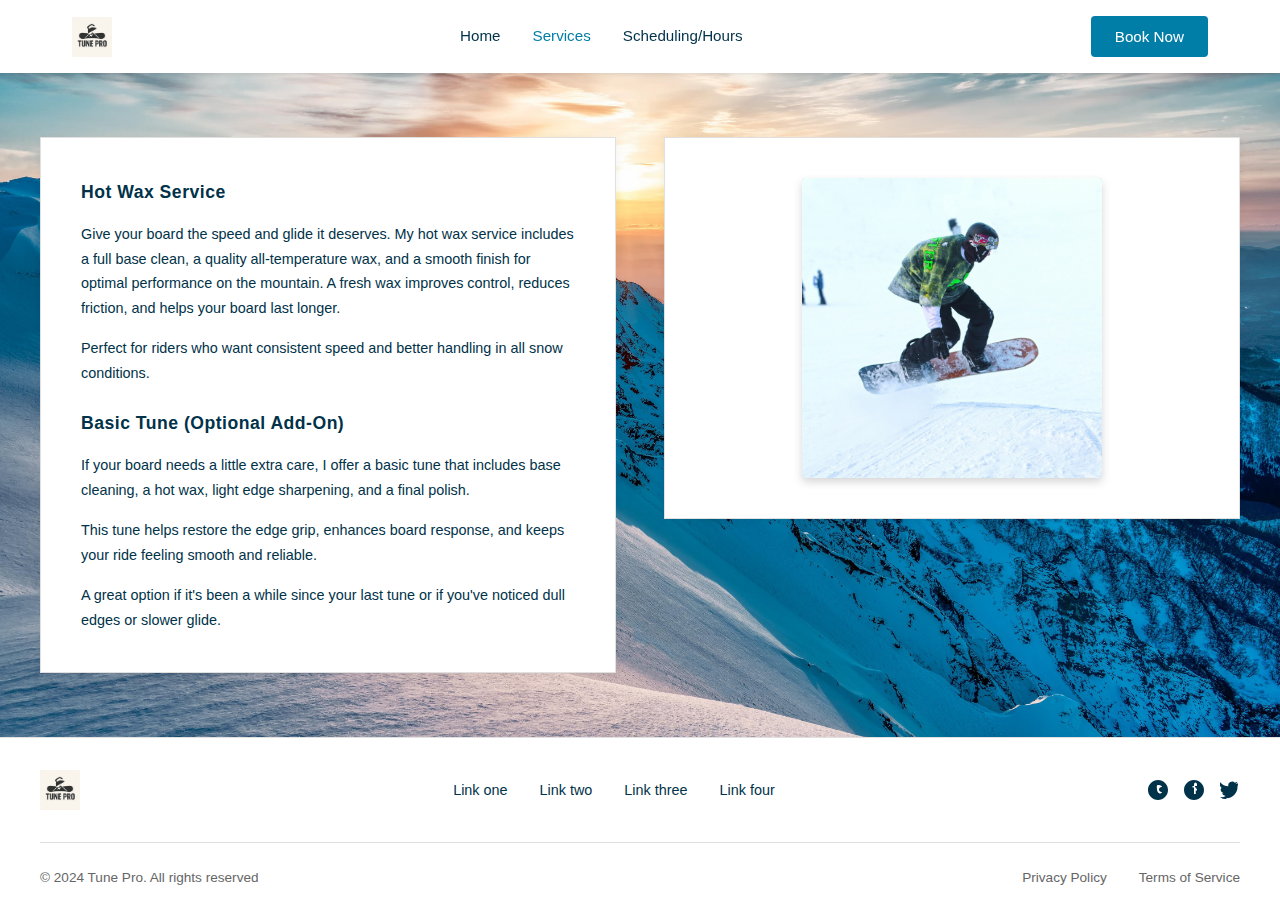
<file: hot_wax.html>
<!DOCTYPE html>
<html lang="en">
<head>
    <meta charset="UTF-8">
    <meta name="viewport" content="width=device-width, initial-scale=1.0">
    <title>Services - Tune Pro</title>
    <link rel="stylesheet" href="styles/page1style.css"> 
</head>
<body>
    <header>
        <nav class="navbar">
            <img src="images/logo.webp" alt="Tune Pro logo" class="navbar-logo">
            <div class="nav-links">
                <a href="index.html">Home</a>
                <a href="hot_wax.html" class="active">Services</a>
                <a href="page2.html">Scheduling/Hours</a>
            </div>
            <button class="cta-button">Book Now</button> <!-- Added to match wireframe/screenshot -->
        </nav>
    </header>

    <main>
        <section class="hero-section">
            <div class="container">
                <div class="content-grid">
                    <div class="hours-card">
                        <h2>Hot Wax Service</h2>
                        <p>Give your board the speed and glide it deserves. My hot wax service includes a full base clean, a quality all-temperature wax, and a smooth finish for optimal performance on the mountain. A fresh wax improves control, reduces friction, and helps your board last longer.</p>
                        <p>Perfect for riders who want consistent speed and better handling in all snow conditions.</p>
                        
                        <h2>Basic Tune (Optional Add-On)</h2> 
                        <p>If your board needs a little extra care, I offer a basic tune that includes base cleaning, a hot wax, light edge sharpening, and a final polish.</p>
                        <p>This tune helps restore the edge grip, enhances board response, and keeps your ride feeling smooth and reliable.</p>
                        <p>A great option if it's been a while since your last tune or if you've noticed dull edges or slower glide.</p>
                    </div>

                    <div class="image-card">
                        <div class="image-placeholder">
                            <img class="service-image" src="images/snowboarder.jpg" alt="Someone snowboarding">
                        </div>
                    </div>
                </div>
            </div>
        </section>
    </main>

    <footer>
        <div class="footer-content">
            <img id="logo" src="images/logo.webp" alt="Tune Pro logo" class="footer-logo">
            <nav class="footer-nav">
                <a href="#">Link one</a>
                <a href="#">Link two</a>
                <a href="#">Link three</a>
                <a href="#">Link four</a>
            </nav>
            <div class="social-icons">
                <a href="#" aria-label="Instagram">
                    <svg width="20" height="20" viewBox="0 0 20 20" fill="currentColor" xmlns="http://www.w3.org/2000/svg">
                        <!-- Instagram icon path (simple placeholder; replace with full SVG if needed) -->
                        <path d="M10 0C4.48 0 0 4.48 0 10s4.48 10 10 10 10-4.48 10-10S15.52 0 10 0zm3.5 14c-2.49 0-4.5-2.01-4.5-4.5S8.01 5 10.5 5s4.5 2.01 4.5 4.5-2.01 4.5-4.5 4.5zm0-7c-1.38 0-2.5 1.12-2.5 2.5s1.12 2.5 2.5 2.5 2.5-1.12 2.5-2.5-1.12-2.5-2.5-2.5z"/>
                    </svg>
                </a>
                <a href="#" aria-label="Facebook">
                    <svg width="20" height="20" viewBox="0 0 20 20" fill="currentColor" xmlns="http://www.w3.org/2000/svg">
                        <!-- Facebook icon path -->
                        <path d="M10 0C4.48 0 0 4.48 0 10s4.48 10 10 10 10-4.48 10-10S15.52 0 10 0zm3.5 6h-2.5v1.5h1.25V9H13v1.5h-1.25V14H10v-6.5H8.5V6h1.5V4.5c0-1.25.75-2 1.5-2s1.5.75 1.5 2V6z"/>
                    </svg>
                </a>
                <a href="#" aria-label="Twitter">
                    <svg width="20" height="20" viewBox="0 0 20 20" fill="currentColor" xmlns="http://www.w3.org/2000/svg">
                        <!-- Twitter icon path -->
                        <path d="M6.29 18.25c7.25 0 11.21-6 11.21-11.21 0-.17 0-.34-.01-.51A8.05 8.05 0 0 0 18 3.25a7.93 7.93 0 0 1-2.28.63 3.94 3.94 0 0 0 1.73-2.18 7.87 7.87 0 0 1-2.49 1 3.92 3.92 0 0 0-6.66 3.56 11.07 11.07 0 0 1-8.04-4.07 3.91 3.91 0 0 0 1.15 5.21A3.94 3.94 0 0 1 .65 9.3v.05a3.92 3.92 0 0 0 3.14 3.84 3.93 3.93 0 0 1-1.76.07 3.93 3.93 0 0 0 3.66 2.72A7.86 7.86 0 0 1 0 17.25a11.08 11.08 0 0 0 6.29 1.84"/>
                    </svg>
                </a>
            </div>
        </div>
        <div class="footer-bottom">
            <p>© 2024 Tune Pro. All rights reserved</p>
            <div class="footer-links">
                <a href="#">Privacy Policy</a>
                <a href="#">Terms of Service</a>
            </div>
        </div>
    </footer>
</body>
</html>
</file>
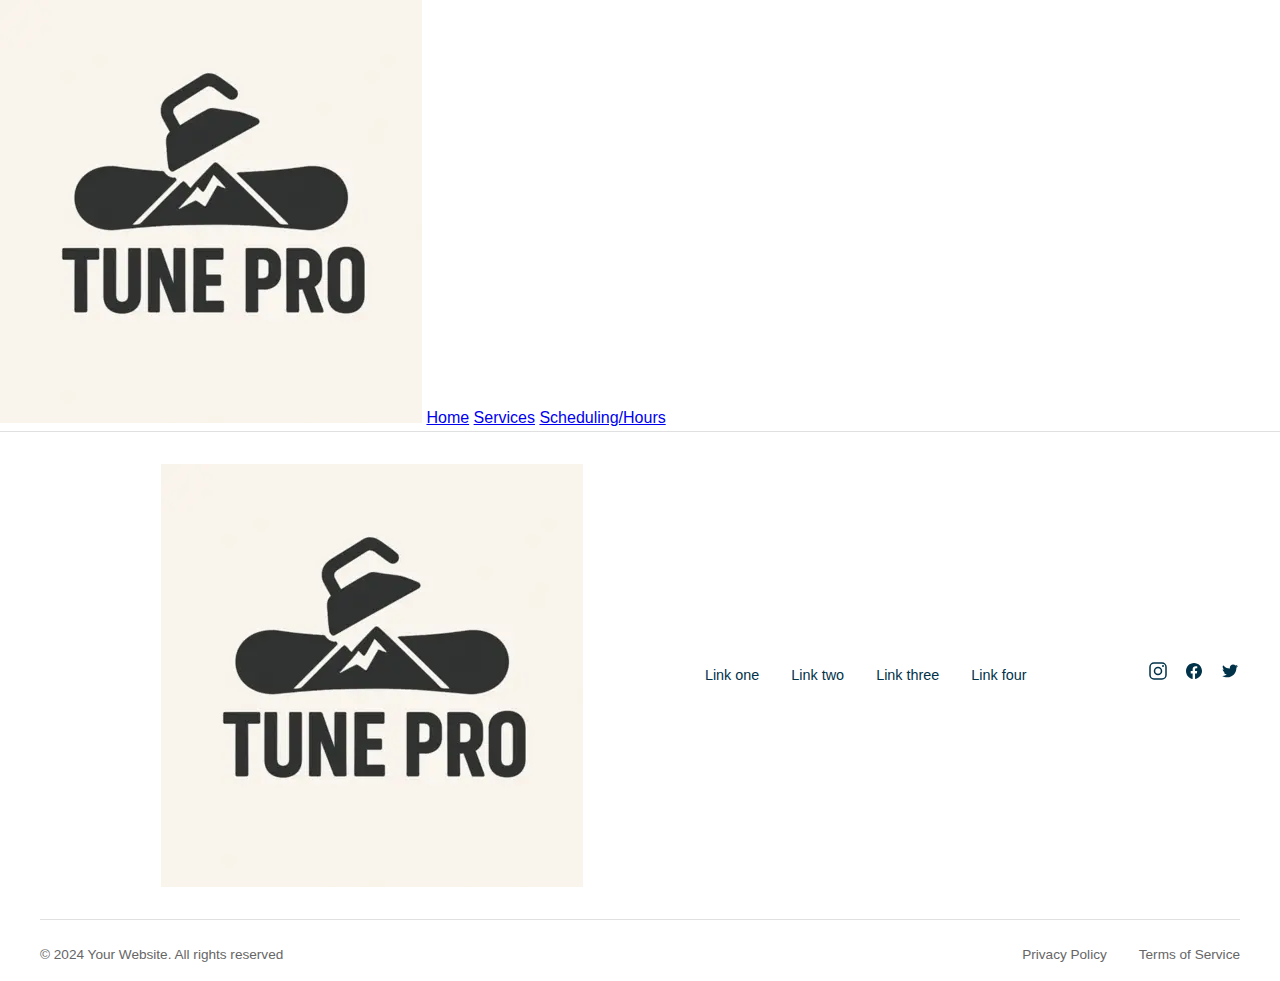
<file: page1.html>
<!DOCTYPE html>
<html lang="en">
<head>
    <meta charset="UTF-8">
    <meta name="viewport" content="width=device-width, initial-scale=1.0">
    <title>Services</title>
    <link rel="stylesheet" href="styles/style.css">
</head>
<body>
    <section id="navigation">
    <Nav>
        <img src="images/logo.webp" alt="logo">
        <a href="index.html">Home</a>
        <a href="page1.html">Services</a>
        <a href="page2.html">Scheduling/Hours</a>
    </Nav>    
    </section>
    <!-- END OF HEADER/NAV -->


    <!-- footer starts here -->
        <footer>
        <div class="footer-content">
            <div class="footer-logo"></div>
            <img id="logo" src="images/logo.webp" alt="logo">
            <nav class="footer-nav">
                <a href="#">Link one</a>
                <a href="#">Link two</a>
                <a href="#">Link three</a>
                <a href="#">Link four</a>
            </nav>
            <div class="social-icons">
                <a href="#" aria-label="Instagram">
                    <svg width="20" height="20" viewBox="0 0 20 20" fill="currentColor">
                        <rect x="2" y="2" width="16" height="16" rx="4" stroke="currentColor" stroke-width="1.5" fill="none"/>
                        <circle cx="10" cy="10" r="3.5" stroke="currentColor" stroke-width="1.5" fill="none"/>
                        <circle cx="15" cy="5" r="1" fill="currentColor"/>
                    </svg>
                </a>
                <a href="#" aria-label="Facebook">
                    <svg width="20" height="20" viewBox="0 0 20 20" fill="currentColor">
                        <path d="M18 10C18 5.58 14.42 2 10 2C5.58 2 2 5.58 2 10C2 14.03 4.84 17.39 8.64 18V12.56H6.72V10H8.64V8.16C8.64 6.27 9.85 5.16 11.57 5.16C12.39 5.16 13.25 5.31 13.25 5.31V7.19H12.3C11.36 7.19 11.05 7.77 11.05 8.37V10H13.16L12.82 12.56H11.05V18C14.85 17.39 18 14.03 18 10Z"/>
                    </svg>
                </a>
                <a href="#" aria-label="Twitter">
                    <svg width="20" height="20" viewBox="0 0 20 20" fill="currentColor">
                        <path d="M18 5.09C17.42 5.35 16.78 5.53 16.11 5.62C16.79 5.22 17.31 4.58 17.55 3.82C16.91 4.19 16.2 4.46 15.45 4.59C14.86 3.96 14.02 3.57 13.08 3.57C11.28 3.57 9.82 5.03 9.82 6.83C9.82 7.08 9.85 7.33 9.9 7.57C7.15 7.45 4.73 6.16 3.11 4.19C2.83 4.66 2.67 5.22 2.67 5.82C2.67 6.95 3.25 7.94 4.13 8.52C3.59 8.5 3.09 8.36 2.65 8.13V8.17C2.65 9.73 3.77 11.02 5.26 11.31C5 11.38 4.72 11.42 4.43 11.42C4.23 11.42 4.04 11.4 3.85 11.36C4.24 12.63 5.43 13.56 6.85 13.58C5.74 14.43 4.35 14.95 2.84 14.95C2.58 14.95 2.33 14.93 2.08 14.9C3.51 15.81 5.22 16.33 7.05 16.33C13.07 16.33 16.37 11.48 16.37 7.21C16.37 7.07 16.37 6.94 16.36 6.8C17.01 6.34 17.56 5.77 18 5.09Z"/>
                    </svg>
                </a>
            </div>
        </div>
        <div class="footer-bottom">
            <p>&copy; 2024 Your Website. All rights reserved</p>
            <div class="footer-links">
                <a href="#">Privacy Policy</a>
                <a href="#">Terms of Service</a>
            </div>
        </div>
    </footer>
</body>
</html>
</file>
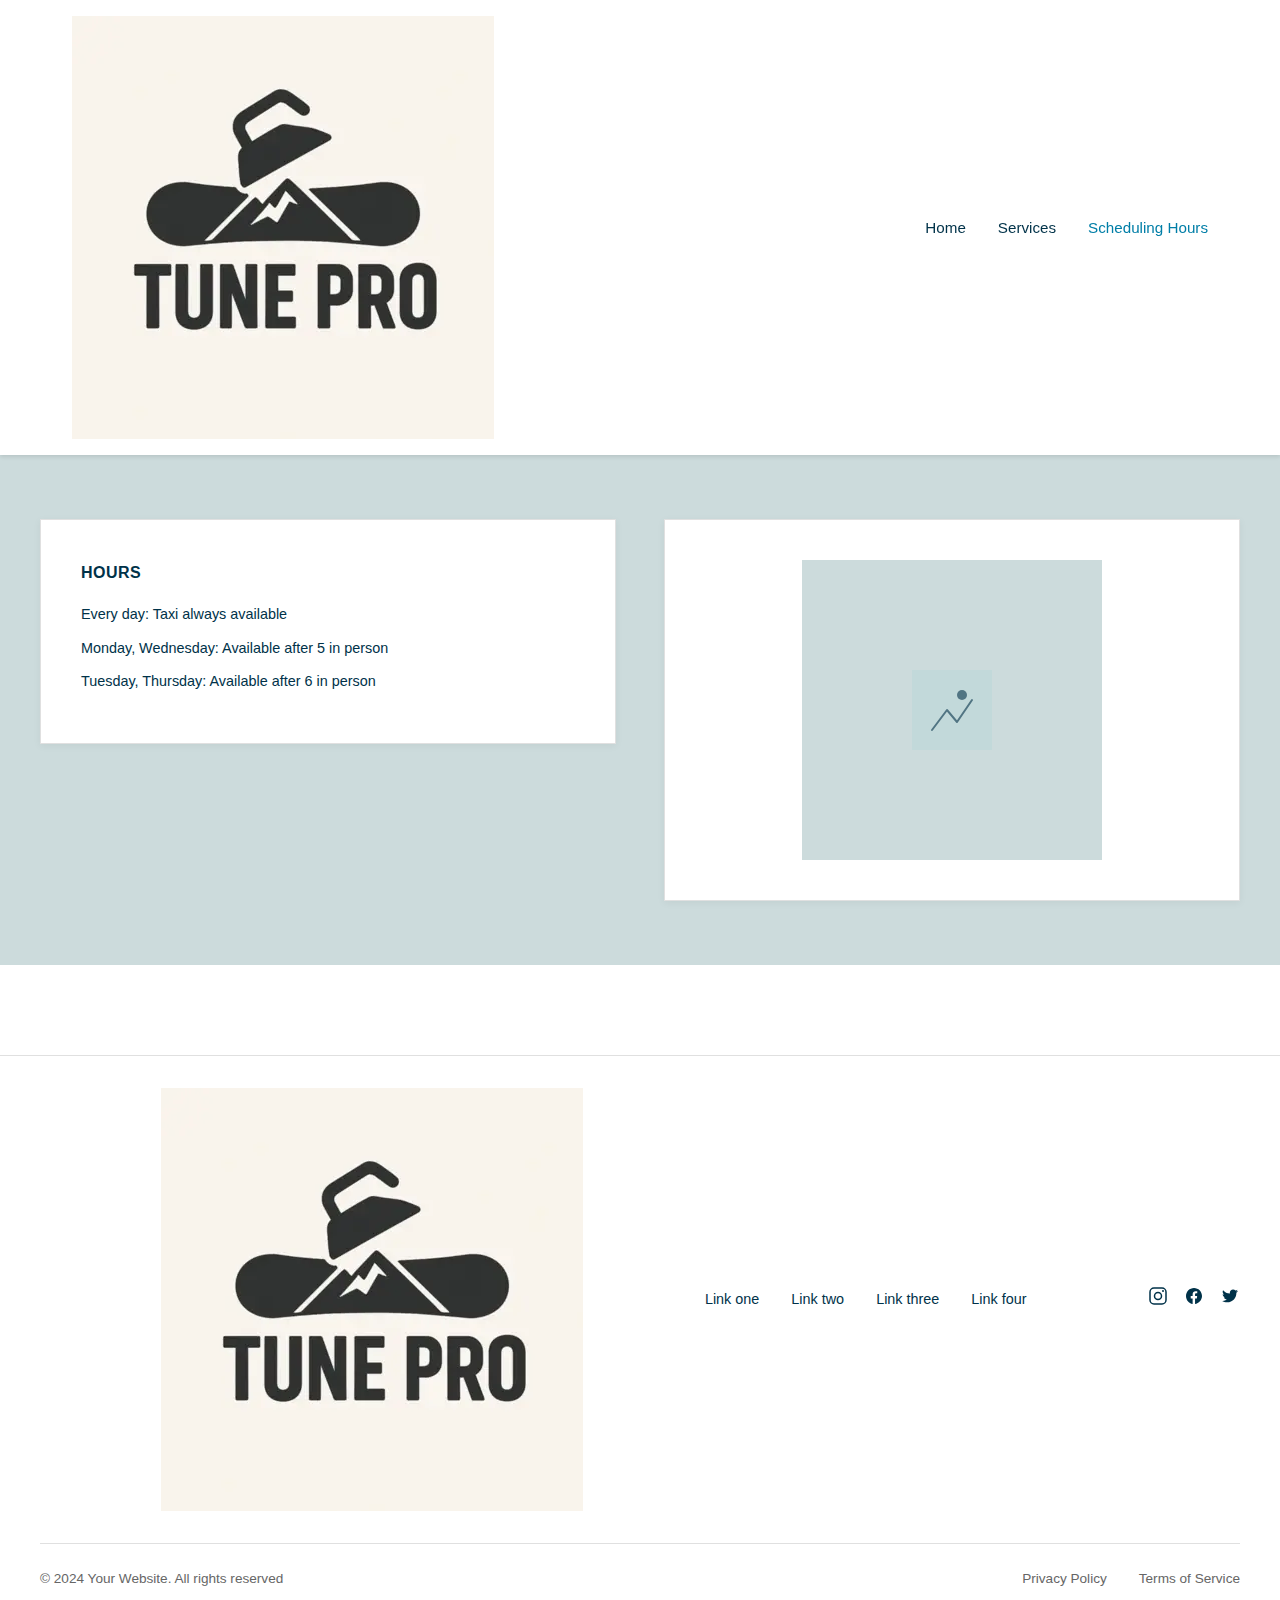
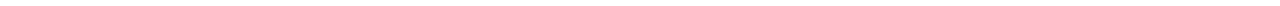
<file: page2.html>
<!DOCTYPE html>
<html lang="en">
<head>
    <meta charset="UTF-8">
    <meta name="viewport" content="width=device-width, initial-scale=1.0">
    <title>Scheduling Hours - Your Website</title>
    <link rel="stylesheet" href="styles/style.css">
</head>
<body>
    <header>
        <nav class="navbar">
            <img src="images/logo.webp" alt="logo">
            <ul class="nav-links">
                <li><a href="index.html">Home</a></li>
                <li><a href="page1.html">Services</a></li>
                <li><a href="page2.html" class="active">Scheduling Hours</a></li>
            </ul>
        </nav>
    </header>

    <main>
        <section class="hero-section">
            <div class="container">
                <div class="content-grid">
                    <div class="hours-card">
                        <h2>HOURS</h2>
                        <p>Every day: Taxi always available</p>
                        <p>Monday, Wednesday: Available after 5 in person</p>
                        <p>Tuesday, Thursday: Available after 6 in person</p>
                    </div>
                    <div class="image-card">
                        <div class="image-placeholder">
                            <svg width="80" height="80" viewBox="0 0 80 80" fill="none" xmlns="http://www.w3.org/2000/svg">
                                <rect width="80" height="80" fill="#9AD1D4" opacity="0.3"/>
                                <path d="M20 60L35 40L45 52L60 30" stroke="#003249" stroke-width="2" stroke-linecap="round" stroke-linejoin="round"/>
                                <circle cx="50" cy="25" r="5" fill="#003249"/>
                            </svg>
                        </div>
                    </div>
                </div>
            </div>
        </section>
    </main>

    <footer>
        <div class="footer-content">
            <div class="footer-logo"></div>
            <img src="images/logo.webp" alt="logo">
            <nav class="footer-nav">
                <a href="#">Link one</a>
                <a href="#">Link two</a>
                <a href="#">Link three</a>
                <a href="#">Link four</a>
            </nav>
            <div class="social-icons">
                <a href="#" aria-label="Instagram">
                    <svg width="20" height="20" viewBox="0 0 20 20" fill="currentColor">
                        <rect x="2" y="2" width="16" height="16" rx="4" stroke="currentColor" stroke-width="1.5" fill="none"/>
                        <circle cx="10" cy="10" r="3.5" stroke="currentColor" stroke-width="1.5" fill="none"/>
                        <circle cx="15" cy="5" r="1" fill="currentColor"/>
                    </svg>
                </a>
                <a href="#" aria-label="Facebook">
                    <svg width="20" height="20" viewBox="0 0 20 20" fill="currentColor">
                        <path d="M18 10C18 5.58 14.42 2 10 2C5.58 2 2 5.58 2 10C2 14.03 4.84 17.39 8.64 18V12.56H6.72V10H8.64V8.16C8.64 6.27 9.85 5.16 11.57 5.16C12.39 5.16 13.25 5.31 13.25 5.31V7.19H12.3C11.36 7.19 11.05 7.77 11.05 8.37V10H13.16L12.82 12.56H11.05V18C14.85 17.39 18 14.03 18 10Z"/>
                    </svg>
                </a>
                <a href="#" aria-label="Twitter">
                    <svg width="20" height="20" viewBox="0 0 20 20" fill="currentColor">
                        <path d="M18 5.09C17.42 5.35 16.78 5.53 16.11 5.62C16.79 5.22 17.31 4.58 17.55 3.82C16.91 4.19 16.2 4.46 15.45 4.59C14.86 3.96 14.02 3.57 13.08 3.57C11.28 3.57 9.82 5.03 9.82 6.83C9.82 7.08 9.85 7.33 9.9 7.57C7.15 7.45 4.73 6.16 3.11 4.19C2.83 4.66 2.67 5.22 2.67 5.82C2.67 6.95 3.25 7.94 4.13 8.52C3.59 8.5 3.09 8.36 2.65 8.13V8.17C2.65 9.73 3.77 11.02 5.26 11.31C5 11.38 4.72 11.42 4.43 11.42C4.23 11.42 4.04 11.4 3.85 11.36C4.24 12.63 5.43 13.56 6.85 13.58C5.74 14.43 4.35 14.95 2.84 14.95C2.58 14.95 2.33 14.93 2.08 14.9C3.51 15.81 5.22 16.33 7.05 16.33C13.07 16.33 16.37 11.48 16.37 7.21C16.37 7.07 16.37 6.94 16.36 6.8C17.01 6.34 17.56 5.77 18 5.09Z"/>
                    </svg>
                </a>
            </div>
        </div>
        <div class="footer-bottom">
            <p>&copy; 2024 Your Website. All rights reserved</p>
            <div class="footer-links">
                <a href="#">Privacy Policy</a>
                <a href="#">Terms of Service</a>
            </div>
        </div>
    </footer>
</body>
</html>
</file>
<file: styles/page1style.css>
* {
    margin: 0;
    padding: 0;
    box-sizing: border-box;
}

body {
    font-family: -apple-system, BlinkMacSystemFont, 'Segoe UI', Roboto, Oxygen, Ubuntu, Cantarell, sans-serif;
    line-height: 1.6;
    color: #003249;
}

header {
    background-color: white;
    box-shadow: 0 2px 4px rgba(0, 0, 0, 0.1);
    position: sticky;
    top: 0;
    z-index: 100;
}

.navbar {
    max-width: 1200px;
    margin: 0 auto;
    padding: 1rem 2rem;
    display: flex;
    justify-content: space-between;
    align-items: center;
    gap: 1rem; 
}

.navbar-logo {
    height: 40px; 
    width: auto;
}

.nav-links {
    display: flex;
    list-style: none; 
    gap: 2rem;
    margin: 0 2rem; 
}

.nav-links a {
    text-decoration: none;
    color: #003249;
    font-size: 0.95rem;
    font-weight: 500; 
    transition: color 0.3s ease;
}

.nav-links a:hover,
.nav-links a.active {
    color: #007EA7;
}

.cta-button {
    background-color: #007EA7;
    color: white;
    border: none;
    padding: 0.75rem 1.5rem;
    border-radius: 4px;
    font-size: 0.95rem;
    font-weight: 500;
    cursor: pointer;
    transition: background-color 0.3s ease;
}

.cta-button:hover {
    background-color: #005f82;
}

main {
    min-height: calc(100vh - 300px);
}

.hero-section {
    background-image: url('../images/background.jpg');
    background-size: cover;
    background-position: center;
    background-repeat: no-repeat;
    position: relative;
    padding: 4rem 2rem;
}

.container {
    max-width: 1200px;
    margin: 0 auto;
}

.content-grid {
    display: grid;
    grid-template-columns: 1fr 1fr;
    gap: 3rem;
    align-items: start;
}

.hours-card {
    background-color: white;
    padding: 2.5rem;
    border: 1px solid #e0e0e0;
    box-shadow: 0 2px 8px rgba(0, 0, 0, 0.05);
}

.hours-card h2 {
    font-size: 1.1rem; 
    font-weight: 600;
    color: #003249;
    margin-bottom: 1rem;
    margin-top: 1.5rem; 
    letter-spacing: 0.5px;
}

.hours-card h2:first-of-type {
    margin-top: 0; 
}

.hours-card p {
    font-size: 0.9rem;
    color: #003249;
    line-height: 1.7; 
    margin-bottom: 1rem; 
}

.hours-card p:last-of-type {
    margin-bottom: 0;
}

.image-card {
    background-color: white;
    padding: 2.5rem;
    border: 1px solid #e0e0e0;
    box-shadow: 0 2px 8px rgba(0, 0, 0, 0.05);
    display: flex;
    align-items: center;
    justify-content: center;
    min-height: 300px;
}

.image-placeholder {
    width: 100%;
    max-width: 300px;
    aspect-ratio: 1;
    background-color: #CCDBDC;
    display: flex;
    align-items: center;
    justify-content: center;
    border-radius: 4px; 
}

.image-placeholder svg {
    width: 80px;
    height: 80px;
    opacity: 0.6;
}

.service-image {
    width: 100%;
    height: 100%;
    object-fit: cover;
    border-radius: 4px;
    box-shadow: 0px 4px 8px rgba(49, 49, 49, 0.2);
}

footer {
    background-color: white;
    border-top: 1px solid #e0e0e0;
    padding: 2rem 2rem 1rem;
}

.footer-content {
    max-width: 1200px;
    margin: 0 auto;
    display: flex;
    justify-content: space-between;
    align-items: center;
    padding-bottom: 2rem;
    border-bottom: 1px solid #e0e0e0;
}

.footer-logo {
    height: 40px; 
    width: auto;
}

.footer-nav {
    display: flex;
    gap: 2rem;
}

.footer-nav a {
    text-decoration: none;
    color: #003249;
    font-size: 0.9rem;
    transition: color 0.3s ease;
}

.footer-nav a:hover {
    color: #007EA7;
}

.social-icons {
    display: flex;
    gap: 1rem;
}

.social-icons a {
    color: #003249;
    transition: color 0.3s ease;
    display: flex;
    align-items: center;
}

.social-icons a:hover {
    color: #007EA7;
}

.social-icons svg {
    width: 20px;
    height: 20px;
}

.footer-bottom {
    max-width: 1200px;
    margin: 0 auto;
    padding-top: 1.5rem;
    display: flex;
    justify-content: space-between;
    align-items: center;
}

.footer-bottom p {
    font-size: 0.85rem;
    color: #666;
}

.footer-links {
    display: flex;
    gap: 2rem;
}

.footer-links a {
    text-decoration: none;
    color: #666;
    font-size: 0.85rem;
    transition: color 0.3s ease;
}

.footer-links a:hover {
    color: #007EA7;
}

@media (max-width: 768px) {
    .navbar {
        flex-direction: column;
        gap: 1rem;
        padding: 1rem;
    }

    .nav-links {
        gap: 1rem;
        margin: 0; 
        order: 3; 
    }

    .cta-button {
        order: 2; 
        width: 100%;
        max-width: 200px;
        align-self: center;
    }

    .content-grid {
        grid-template-columns: 1fr;
        gap: 2rem;
    }

    .footer-content {
        flex-direction: column;
        gap: 1.5rem;
        text-align: center;
    }

    .footer-nav {
        flex-direction: column;
        gap: 0.5rem;
    }

    .footer-bottom {
        flex-direction: column;
        gap: 1rem;
        text-align: center;
    }

    .footer-links {
        flex-direction: column;
        gap: 0.5rem;
    }
}

@media (max-width: 480px) {
    .hero-section {
        padding: 2rem 1rem;
    }

    .hours-card,
    .image-card {
        padding: 1.5rem;
    }

    .nav-links {
        flex-direction: row; 
        justify-content: center;
        gap: 0.5rem;
    }

    .nav-links a {
        font-size: 0.85rem; 
    }
}
</file>
<file: styles/style.css>
* {
    margin: 0;
    padding: 0;
    box-sizing: border-box;
}

body {
    font-family: -apple-system, BlinkMacSystemFont, 'Segoe UI', Roboto, Oxygen, Ubuntu, Cantarell, sans-serif;
    line-height: 1.6;
    color: #003249;
}

/* Header & Navigation */
header {
    background-color: white;
    box-shadow: 0 2px 4px rgba(0, 0, 0, 0.1);
    position: sticky;
    top: 0;
    z-index: 100;
}

.navbar {
    max-width: 1200px;
    margin: 0 auto;
    padding: 1rem 2rem;
    display: flex;
    justify-content: space-between;
    align-items: center;
}

.logo {
    font-size: 1.25rem;
    font-weight: bold;
    color: #003249;
}

.nav-links {
    display: flex;
    list-style: none;
    gap: 2rem;
}

.nav-links a {
    text-decoration: none;
    color: #003249;
    font-size: 0.95rem;
    transition: color 0.3s ease;
}

.nav-links a:hover,
.nav-links a.active {
    color: #007EA7;
}

/* Main Content */
main {
    min-height: calc(100vh - 300px);
}

.hero-section {
    background-color: #CCDBDC;
    padding: 4rem 2rem;
}

.container {
    max-width: 1200px;
    margin: 0 auto;
}

.content-grid {
    display: grid;
    grid-template-columns: 1fr 1fr;
    gap: 3rem;
    align-items: start;
}

/* Hours Card */
.hours-card {
    background-color: white;
    padding: 2.5rem;
    border: 1px solid #e0e0e0;
    box-shadow: 0 2px 8px rgba(0, 0, 0, 0.05);
}

.hours-card h2 {
    font-size: 1rem;
    font-weight: 600;
    color: #003249;
    margin-bottom: 1rem;
    letter-spacing: 0.5px;
}

.hours-card p {
    font-size: 0.9rem;
    color: #003249;
    line-height: 1.8;
    margin-bottom: 0.5rem;
}

/* Image Card */
.image-card {
    background-color: white;
    padding: 2.5rem;
    border: 1px solid #e0e0e0;
    box-shadow: 0 2px 8px rgba(0, 0, 0, 0.05);
    display: flex;
    align-items: center;
    justify-content: center;
    min-height: 300px;
}

.image-placeholder {
    width: 100%;
    max-width: 300px;
    aspect-ratio: 1;
    background-color: #CCDBDC;
    display: flex;
    align-items: center;
    justify-content: center;
}

.image-placeholder svg {
    width: 80px;
    height: 80px;
    opacity: 0.6;
}

/* Footer */
footer {
    background-color: white;
    border-top: 1px solid #e0e0e0;
    padding: 2rem 2rem 1rem;
}

.footer-content {
    max-width: 1200px;
    margin: 0 auto;
    display: flex;
    justify-content: space-between;
    align-items: center;
    padding-bottom: 2rem;
    border-bottom: 1px solid #e0e0e0;
}

.footer-logo {
    font-size: 1.25rem;
    font-weight: bold;
    color: #003249;
}

.footer-nav {
    display: flex;
    gap: 2rem;
}

.footer-nav a {
    text-decoration: none;
    color: #003249;
    font-size: 0.9rem;
    transition: color 0.3s ease;
}

.footer-nav a:hover {
    color: #007EA7;
}

.social-icons {
    display: flex;
    gap: 1rem;
}

.social-icons a {
    color: #003249;
    transition: color 0.3s ease;
}

.social-icons a:hover {
    color: #007EA7;
}

.footer-bottom {
    max-width: 1200px;
    margin: 0 auto;
    padding-top: 1.5rem;
    display: flex;
    justify-content: space-between;
    align-items: center;
}

.footer-bottom p {
    font-size: 0.85rem;
    color: #666;
}

.footer-links {
    display: flex;
    gap: 2rem;
}

.footer-links a {
    text-decoration: none;
    color: #666;
    font-size: 0.85rem;
    transition: color 0.3s ease;
}

.footer-links a:hover {
    color: #007EA7;
}

/* Responsive Design */
@media (max-width: 768px) {
    .navbar {
        flex-direction: column;
        gap: 1rem;
    }

    .nav-links {
        gap: 1rem;
    }

    .content-grid {
        grid-template-columns: 1fr;
        gap: 2rem;
    }

    .footer-content {
        flex-direction: column;
        gap: 1.5rem;
        text-align: center;
    }

    .footer-nav {
        flex-direction: column;
        gap: 0.5rem;
    }

    .footer-bottom {
        flex-direction: column;
        gap: 1rem;
        text-align: center;
    }

    .footer-links {
        flex-direction: column;
        gap: 0.5rem;
    }
}

@media (max-width: 480px) {
    .hero-section {
        padding: 2rem 1rem;
    }

    .hours-card,
    .image-card {
        padding: 1.5rem;
    }

    .nav-links {
        flex-direction: column;
        align-items: center;
        gap: 0.5rem;
    }
}
</file>
